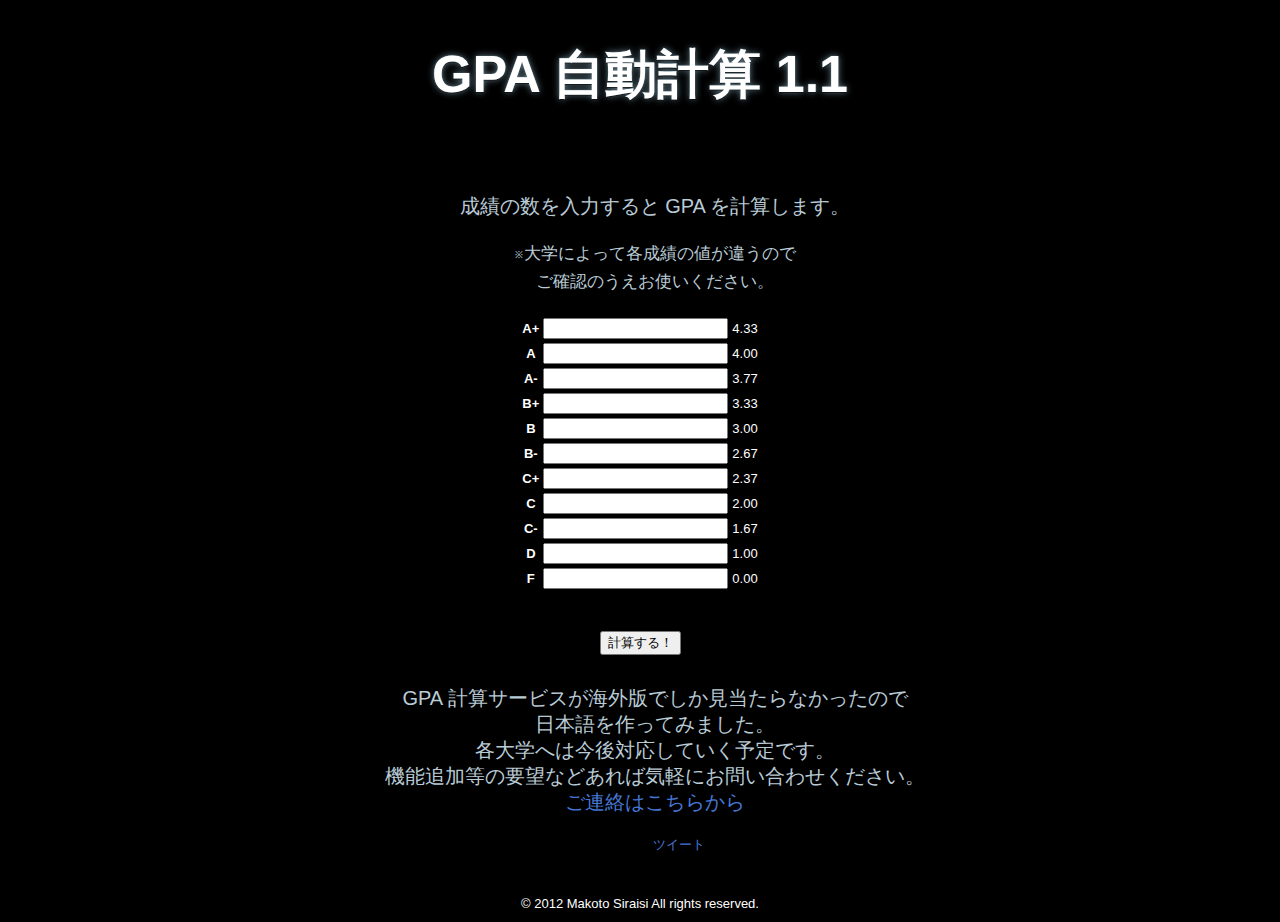
<file: index.html>
﻿<!DOCTYPE html>
<html>
	<head>
		<meta http-equiv="Content-Type" content="text/html; charset=utf-8" />
		<title>GPA 自動計算 1.1</title>
		<link href="css/makoto.css" rel="stylesheet" type="text/css" />
		<script type="text/javascript" src="js/makoto.js"></script>
		
	</head>
	<body>
<div id="fb-root"></div>
<script>(function(d, s, id) {
  var js, fjs = d.getElementsByTagName(s)[0];
  if (d.getElementById(id)) return;
  js = d.createElement(s); js.id = id;
  js.src = "//connect.facebook.net/en_US/all.js#xfbml=1&appId=288580684494916";
  fjs.parentNode.insertBefore(js, fjs);
}(document, 'script', 'facebook-jssdk'));</script>

		<div id="content">
		<h1>GPA 自動計算 1.1</h1>
		<script type="text/javascript"><!--
google_ad_client = "ca-pub-1885444053675212";
/* gpa2 */
google_ad_slot = "1936981132";
google_ad_width = 468;
google_ad_height = 15;
//-->
</script>
<script type="text/javascript"
src="http://pagead2.googlesyndication.com/pagead/show_ads.js">
</script>
			<br /><br />
			<p>成績の数を入力すると GPA を計算します。</p>
			<p><small>※大学によって各成績の値が違うので<br />
				ご確認のうえお使いください。
			</small></p>
				
		<div id="form">
		<form name="calc_form" method="post">
			<table>
				<tr><th>A+</th> <td><input type="number" name="ap"/></td><td>4.33</td></tr>
				<tr><th>A</th> <td><input type="number" name="a"/></td><td>4.00</td></tr>
				<tr><th>A-</th> <td><input type="number" name="am"/></td><td>3.77</td></tr>
				<tr><th>B+</th> <td><input type="number" name="bp"/></td><td>3.33</td></tr>
				<tr><th>B</th> <td><input type="number" name="b"/></td><td>3.00</td></tr>
				<tr><th>B-</th> <td><input type="number" name="bm"/></td><td>2.67</td></tr>
				<tr><th>C+</th> <td><input type="number" name="cp"/></td><td>2.37</td></tr>
				<tr><th>C</th> <td><input type="number" name="c"/></td><td>2.00</td></tr>
				<tr><th>C-</th> <td><input type="number" name="cm"/></td><td>1.67</td></tr>
				<tr><th>D</th> <td><input type="number" name="d"/></td><td>1.00</td></tr>
				<tr><th>F</th> <td><input type="number" name="f"/></td><td>0.00</td></tr>
			</table>
			<br /><br />
			<input type="button" value="計算する！" onclick="getnumbers()" />
		</form>
		</div>
		<div id="about">
			<p>GPA 計算サービスが海外版でしか見当たらなかったので<br />
				日本語を作ってみました。<br />
				各大学へは今後対応していく予定です。<br />
				機能追加等の要望などあれば気軽にお問い合わせください。<br />
				<a href="https://plus.google.com/u/0/115536779475354987457/about">ご連絡はこちらから</a>
			</p>
		</div>
		<div id="buttons">
<g:plusone size="medium"></g:plusone>
<script type="text/javascript">
  window.___gcfg = {lang: 'ja'};

  (function() {
    var po = document.createElement('script'); po.type = 'text/javascript'; po.async = true;
    po.src = 'https://apis.google.com/js/plusone.js';
    var s = document.getElementsByTagName('script')[0]; s.parentNode.insertBefore(po, s);
  })();
</script>
			
			<div class="fb-like" data-href="http://gpa-calc.appspot.com/" data-send="false" data-layout="button_count" data-width="40" data-show-faces="true" data-colorscheme="dark"></div>
			<a href="https://twitter.com/share" class="twitter-share-button" data-text="RT 【就活生へ】 GPA 自動計算 1.0" data-via="makoto_siraisi" data-lang="ja">ツイート</a>
<script>!function(d,s,id){var js,fjs=d.getElementsByTagName(s)[0];if(!d.getElementById(id)){js=d.createElement(s);js.id=id;js.src="//platform.twitter.com/widgets.js";fjs.parentNode.insertBefore(js,fjs);}}(document,"script","twitter-wjs");</script>
			</div>
			
			<script type="text/javascript"><!--
google_ad_client = "ca-pub-1885444053675212";
/* gpa-header */
google_ad_slot = "9738645063";
google_ad_width = 728;
google_ad_height = 15;
//-->
</script>
<script type="text/javascript"
src="http://pagead2.googlesyndication.com/pagead/show_ads.js">
</script>
			
		<div id="footer">
			&copy; 2012 Makoto Siraisi All rights reserved.
		</div>
		</div>
	</body>
	
</html>
</file>
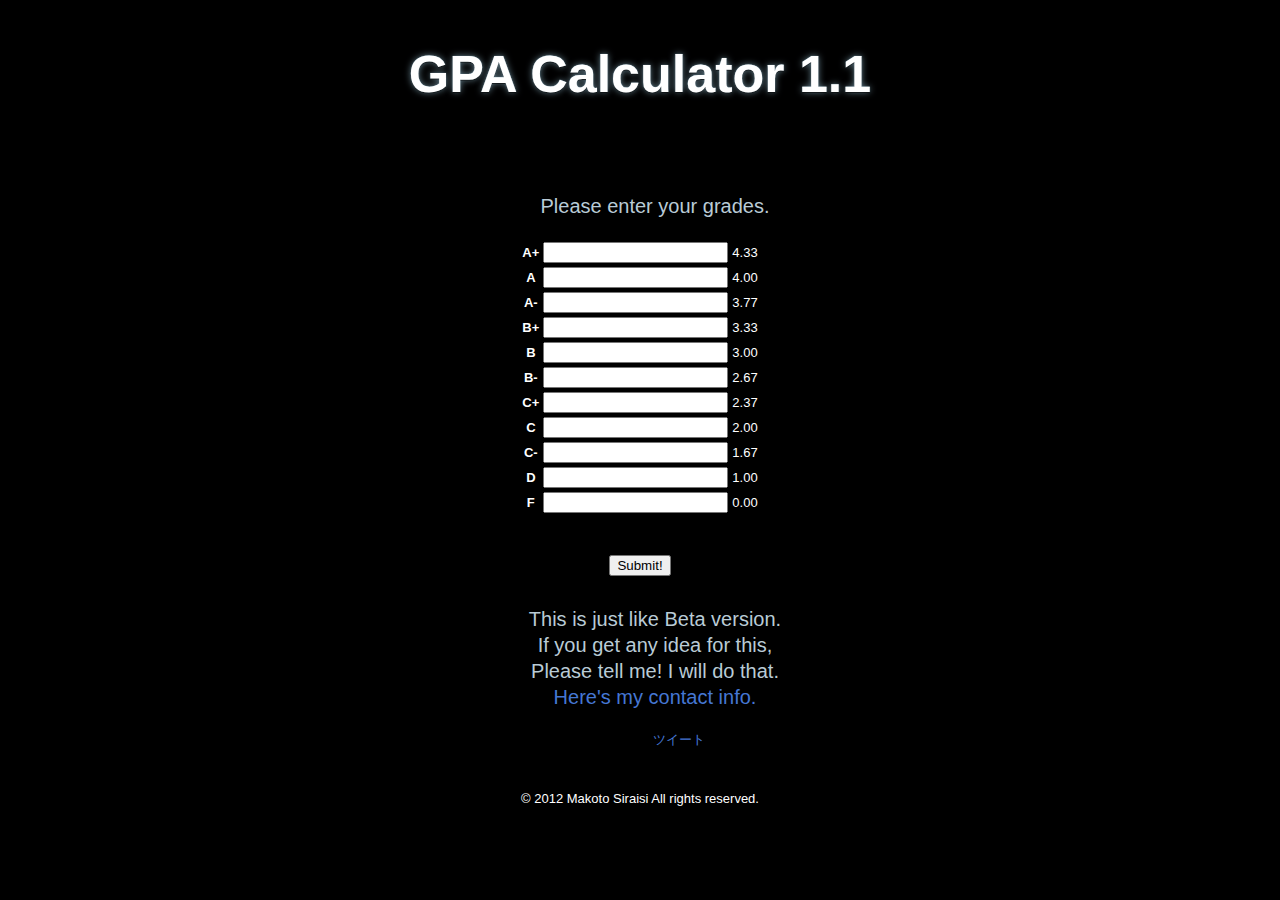
<file: english.html>
﻿<!DOCTYPE html>
<html>
	<head>
		<meta http-equiv="Content-Type" content="text/html; charset=utf-8" />
		<title>GPA Calculator 1.1</title>
		<link href="css/makoto.css" rel="stylesheet" type="text/css" />
		<script type="text/javascript" src="js/makotoen.js"></script>
		
	</head>
	<body>
<div id="fb-root"></div>
<script>(function(d, s, id) {
  var js, fjs = d.getElementsByTagName(s)[0];
  if (d.getElementById(id)) return;
  js = d.createElement(s); js.id = id;
  js.src = "//connect.facebook.net/en_US/all.js#xfbml=1&appId=288580684494916";
  fjs.parentNode.insertBefore(js, fjs);
}(document, 'script', 'facebook-jssdk'));</script>

		<div id="content">
		<h1>GPA Calculator 1.1</h1>
		<script type="text/javascript"><!--
google_ad_client = "ca-pub-1885444053675212";
/* gpa2 */
google_ad_slot = "1936981132";
google_ad_width = 468;
google_ad_height = 15;
//-->
</script>
<script type="text/javascript"
src="http://pagead2.googlesyndication.com/pagead/show_ads.js">
</script>
			<br /><br />
			<p>Please enter your grades.</p>
		<div id="form">
		<form name="calc_form" method="post">
			<table>
				<tr><th>A+</th> <td><input type="number" name="ap"/></td><td>4.33</td></tr>
				<tr><th>A</th> <td><input type="number" name="a"/></td><td>4.00</td></tr>
				<tr><th>A-</th> <td><input type="number" name="am"/></td><td>3.77</td></tr>
				<tr><th>B+</th> <td><input type="number" name="bp"/></td><td>3.33</td></tr>
				<tr><th>B</th> <td><input type="number" name="b"/></td><td>3.00</td></tr>
				<tr><th>B-</th> <td><input type="number" name="bm"/></td><td>2.67</td></tr>
				<tr><th>C+</th> <td><input type="number" name="cp"/></td><td>2.37</td></tr>
				<tr><th>C</th> <td><input type="number" name="c"/></td><td>2.00</td></tr>
				<tr><th>C-</th> <td><input type="number" name="cm"/></td><td>1.67</td></tr>
				<tr><th>D</th> <td><input type="number" name="d"/></td><td>1.00</td></tr>
				<tr><th>F</th> <td><input type="number" name="f"/></td><td>0.00</td></tr>
			</table>
			<br /><br />
			<input type="button" value="Submit!" onclick="getnumbers()" />
		</form>
		</div>
		<div id="about">
			<p>This is just like Beta version.<br />
				If you get any idea for this,<br />
				Please tell me! I will do that.<br />
				<a href="https://plus.google.com/u/0/115536779475354987457/about">Here's my contact info.</a>
			</p>
		</div>
		<div id="buttons">
<g:plusone size="medium"></g:plusone>
<script type="text/javascript">
  window.___gcfg = {lang: 'ja'};

  (function() {
    var po = document.createElement('script'); po.type = 'text/javascript'; po.async = true;
    po.src = 'https://apis.google.com/js/plusone.js';
    var s = document.getElementsByTagName('script')[0]; s.parentNode.insertBefore(po, s);
  })();
</script>
			
			<div class="fb-like" data-href="http://gpa-calc.appspot.com/en" data-send="false" data-layout="button_count" data-width="40" data-show-faces="true" data-colorscheme="dark"></div>
			<a href="https://twitter.com/share" class="twitter-share-button" data-text="RT: GPA Calculator 1.1" data-via="makoto_siraisi" data-lang="ja">ツイート</a>
<script>!function(d,s,id){var js,fjs=d.getElementsByTagName(s)[0];if(!d.getElementById(id)){js=d.createElement(s);js.id=id;js.src="//platform.twitter.com/widgets.js";fjs.parentNode.insertBefore(js,fjs);}}(document,"script","twitter-wjs");</script>
			</div>
			
			<script type="text/javascript"><!--
google_ad_client = "ca-pub-1885444053675212";
/* gpa-header */
google_ad_slot = "9738645063";
google_ad_width = 728;
google_ad_height = 15;
//-->
</script>
<script type="text/javascript"
src="http://pagead2.googlesyndication.com/pagead/show_ads.js">
</script>
			
		<div id="footer">
			&copy; 2012 Makoto Siraisi All rights reserved.
		</div>
		</div>
	</body>
	
</html>
</file>
<file: css/makoto.css>
/* author Makoto Siraisi */

body {
	font: 13px/1.5 Helvetica Neue,Arial,Helvetica,'Liberation Sans',FreeSans,sans-serif;
	background-color: #000000;
	width: 800px;
	color: #FFFFFF;
	margin-left: auto;
	margin-right: auto;
}

h1 {
	color: white;
    font-size: 52px;
    outline: medium none;
    text-align:center;
    text-decoration: none;
    text-shadow: 0 1px 0 rgba(0, 0, 0, 0.6), 0 0 1px #8FB5C8, 0 0 7px rgba(143, 181, 200, 0.7);
    margin-bottom: 21px;
}


p{
	color: #B9CBD6;
    font-size: 20px;
    font-weight: 300;
    line-height: 26px;
    text-shadow: 0 1px 0 rgba(0, 0, 0, 0.6);
    padding-left: 30px;
    text-align: center;
}

a{
	color: #4577D4;
	text-decoration: none;
}

a:hover{
	text-decoration: underline;
}

div#content{
	margin-left: auto;
	margin-right: auto;
	width: 600px;
	text-align: center;
}

div#buttons{
	text-align:center;
	margin-bottom:40px;
	padding-left: 77px;
}

div#form{
	margin-top: 20px;
	margin-bottom: 30px;
	text-align: center;
}

div#footer{
	text-align: center;
	margin-top: 30px;
}

table{
	margin-left: auto;
	margin-right: auto;
}
</file>
